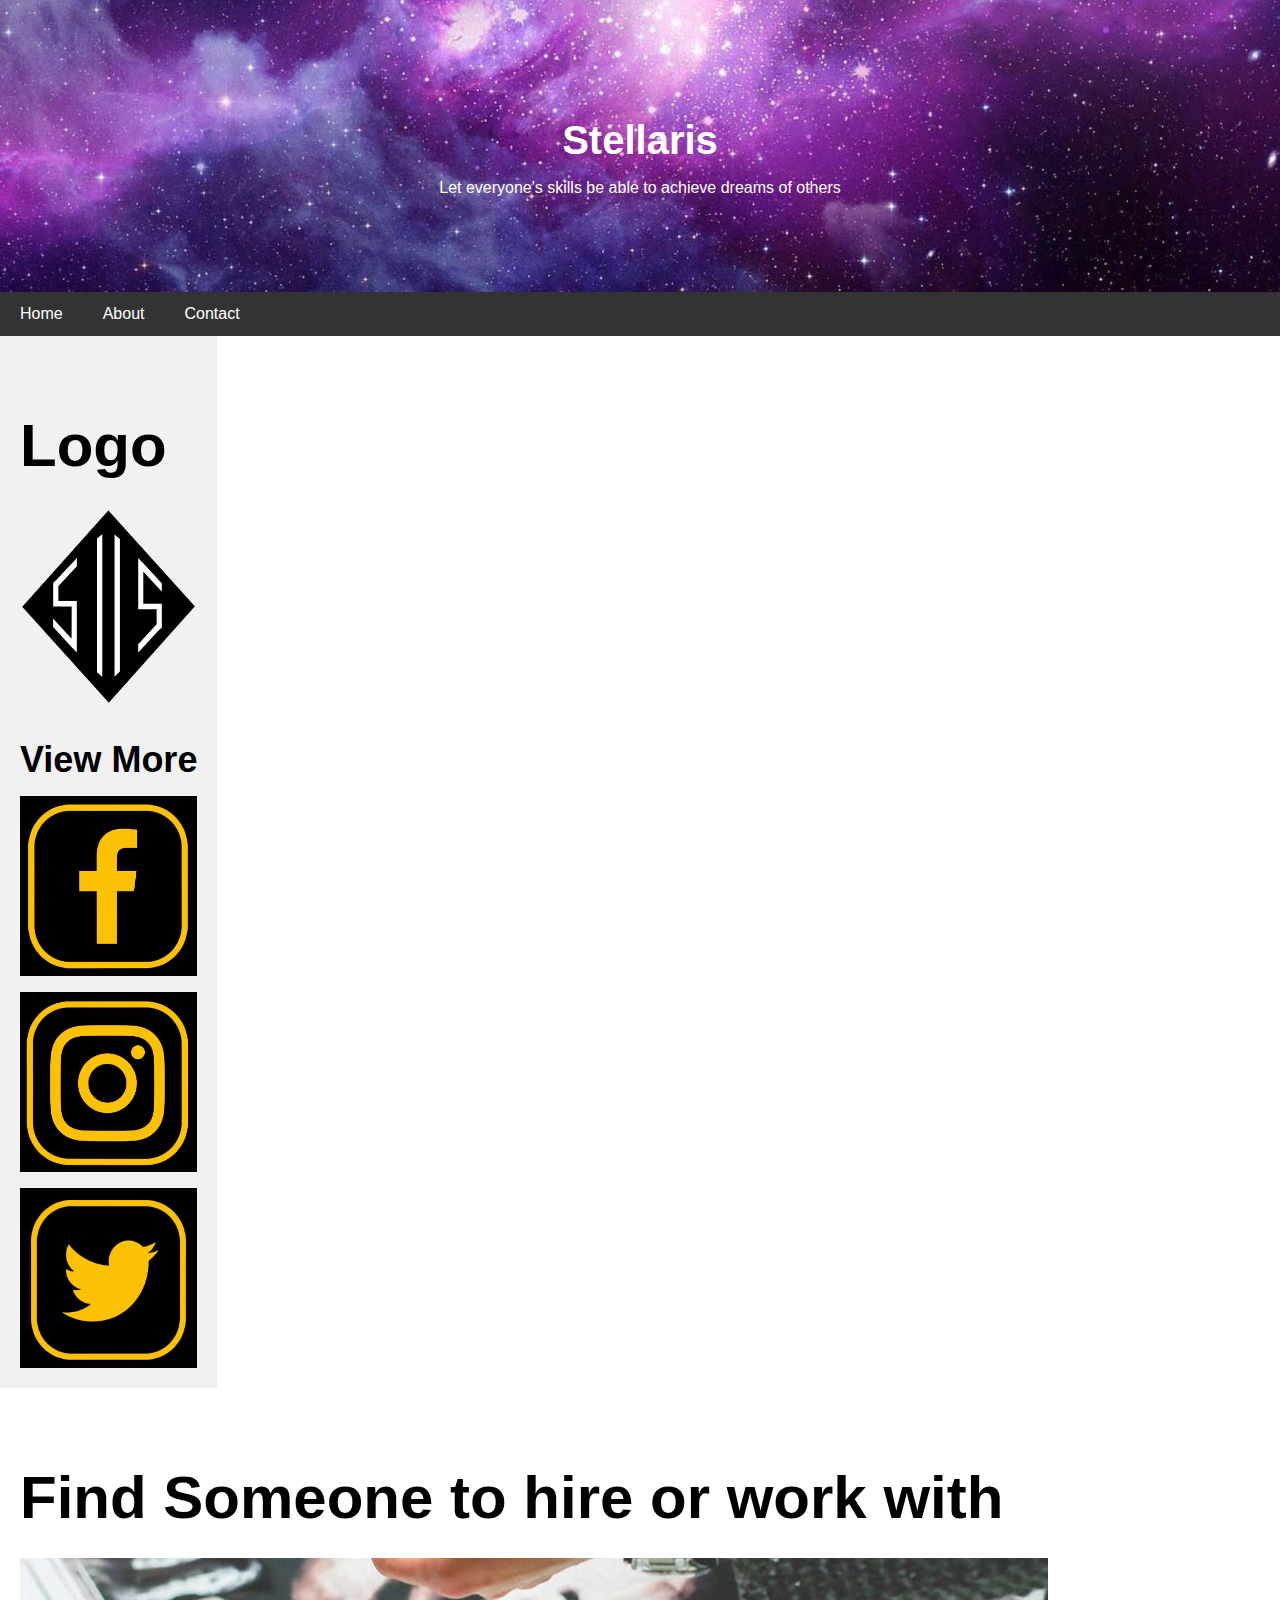
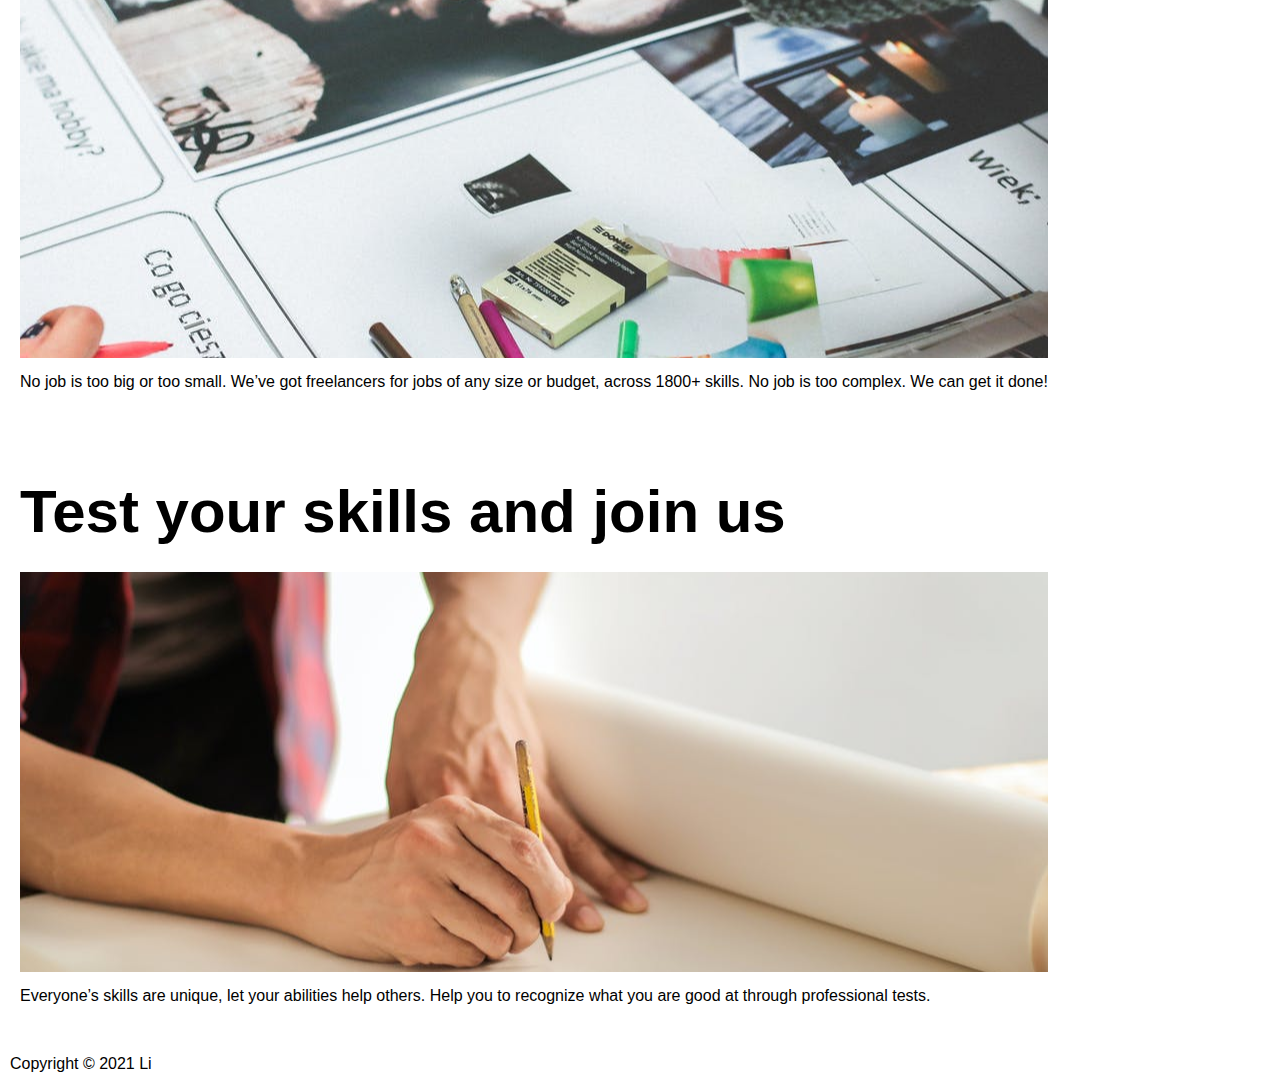
<file: index.html>
﻿<!DOCTYPE html>
<html lang="en">
<head>
    <meta charset="UTF-8">
    <meta http-equiv="X-UA-Compatible" content="IE=edge">
    <meta name="viewport" content="width=device-width, initial-scale=1.0">
    <title>Prototype</title>
    <link rel="stylesheet" href="css/main.css">
</head>

<div class="header">
  <h1>Stellaris</h1>
  <p>Let everyone's skills be able to achieve dreams of others</p>
</div>

<div class="navbar">
  <a href="index.html">Home</a>
  <a href="about.html">About</a>
  <a href="contact.html">Contact</a>
</div>

<div class="row">
  <div class="side">
      <h2>Logo</h2>
      <div class="logo"></div>
      <h3>View More</h3>
      <div class="F"></div><br>
      <div class="I"></div><br>
      <div class="T"></div>
  </div>
  <div class="main">
      <h2>Find Someone to hire or work with</h2>
      <div class="img1"></div>
      <p>No job is too big or too small. We’ve got freelancers for jobs of any size or budget, across 1800+ skills. No job is too complex. We can get it done!</p>
      <br>
      <h2>Test your skills and join us</h2>
      <div class="img2"></div>
      <p>Everyone’s skills are unique, let your abilities help others. Help you to recognize what you are good at through professional tests.</p>
  </div>
</div>

<div class="footer">
  <p>Copyright &copy; 2021 Li</p>
</div>

</body>
</html>
</file>
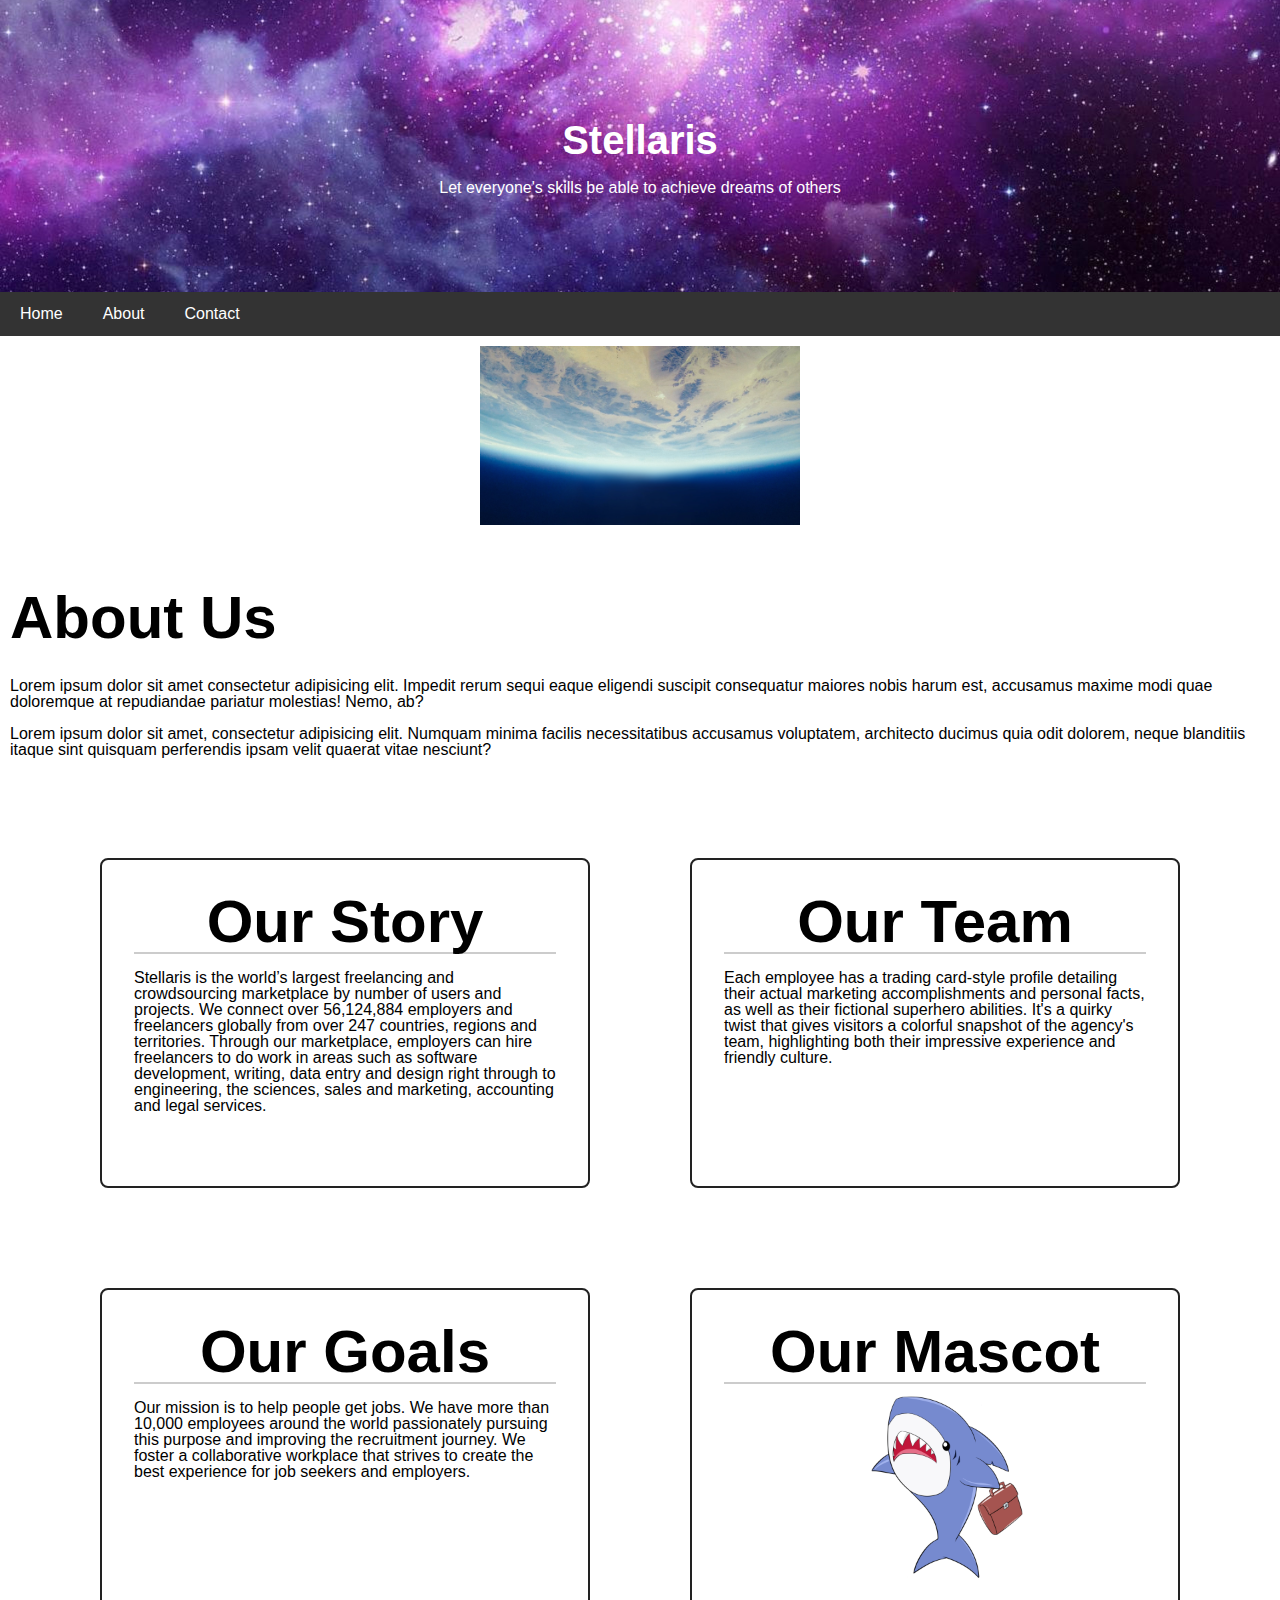
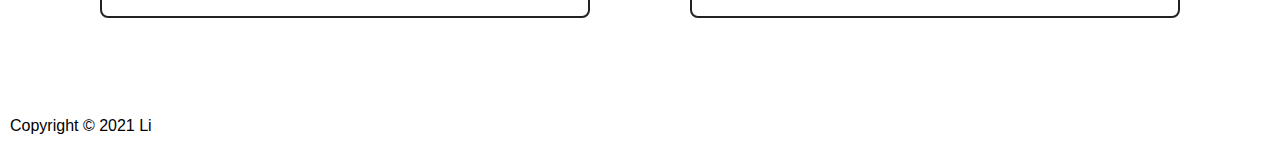
<file: about.html>
<!DOCTYPE html>
<html lang="en">
<head>
    <meta charset="UTF-8">
    <meta http-equiv="X-UA-Compatible" content="IE=edge">
    <meta name="viewport" content="width=device-width, initial-scale=1.0">
    <title>Prototype</title>
    <link rel="stylesheet" href="css/main.css">
</head>


<div class="header">
  <h1>Stellaris</h1>
  <p>Let everyone's skills be able to achieve dreams of others</p>
</div>
  
  <div class="navbar">
    <a href="index.html">Home</a>
    <a href="about.html">About</a>
    <a href="contact.html">Contact</a>
  </div>
  
  <div class="about">
    <div class="picture">
      <picture>

        <source srcset="
        img/earth-space-derivatives/earth-space-320_x_179.jpg,
        img/earth-space-derivatives/earth-space-640_x_360.jpg 2x,
        img/earth-space-derivatives/earth-space-960_x_540.jpg 3x" media="(min-width: 320px)">
  
        <source srcset="
        img/earth-space-derivatives/earth-space-480_x_269.jpg,
        img/earth-space-derivatives/earth-space-960_x_540.jpg 2x,
        img/earth-space-derivatives/earth-space-1440_x_810.jpg 3x" media="(min-width: 480px)">
  
        <source srcset="
        img/earth-space-derivatives/earth-space-720_x_405.jpg,
        img/earth-space-derivatives/earth-space-1440_x_810.jpg 2x,
        img/earth-space-derivatives/earth-space-2160_x_1215.jpg 3x" media="(min-width: 720px)">
  
        <img src="img/earth-space.jpg" alt="earth">
  
      </picture>
    </div>
    <h2 id="about">About Us</h2>
    <p>
        Lorem ipsum dolor sit amet consectetur adipisicing elit. Impedit rerum sequi eaque eligendi suscipit
        consequatur maiores nobis harum est, accusamus maxime modi quae doloremque at repudiandae pariatur
        molestias! Nemo, ab?
    </p>
    <p>
        Lorem ipsum dolor sit amet, consectetur adipisicing elit. Numquam minima facilis necessitatibus
        accusamus voluptatem, architecto ducimus quia odit dolorem, neque blanditiis itaque sint quisquam
        perferendis ipsam velit quaerat vitae nesciunt?
    </p>
    </div>

    <div class="gfboxes">
      <div class="boxes">
        <h2>Our Story
        </h2>
        <p>Stellaris is the world’s largest freelancing and crowdsourcing marketplace by number of users and projects. We connect over 56,124,884 employers and freelancers globally from over 247 countries, regions and territories. Through our marketplace, employers can hire freelancers to do work in areas such as software development, writing, data entry and design right through to engineering, the sciences, sales and marketing, accounting and legal services.</p>
      </div>
      <div class="boxes">
        <h2>Our Team</h2>
        <p>Each employee has a trading card-style profile detailing their actual marketing accomplishments and personal facts, as well as their fictional superhero abilities. It's a quirky twist that gives visitors a colorful snapshot of the agency's team, highlighting both their impressive experience and friendly culture.</p>
      </div>
      <div class="boxes">
        <h2>Our Goals</h2>
        <p>Our mission is to help people get jobs. We have more than 10,000 employees around the world passionately pursuing this purpose and improving the recruitment journey. We foster a collaborative workplace that strives to create the best experience for job seekers and employers.</p>
      </div>
      <div class="boxes">
        <h2>Our Mascot</h2>
        <div class="shark"></div>
      </div>
    </div>
  </div>
  
 <div class="footer">
    <p>Copyright &copy; 2021 Li</p>
 </div>
  
  </body>
  </html>
</file>
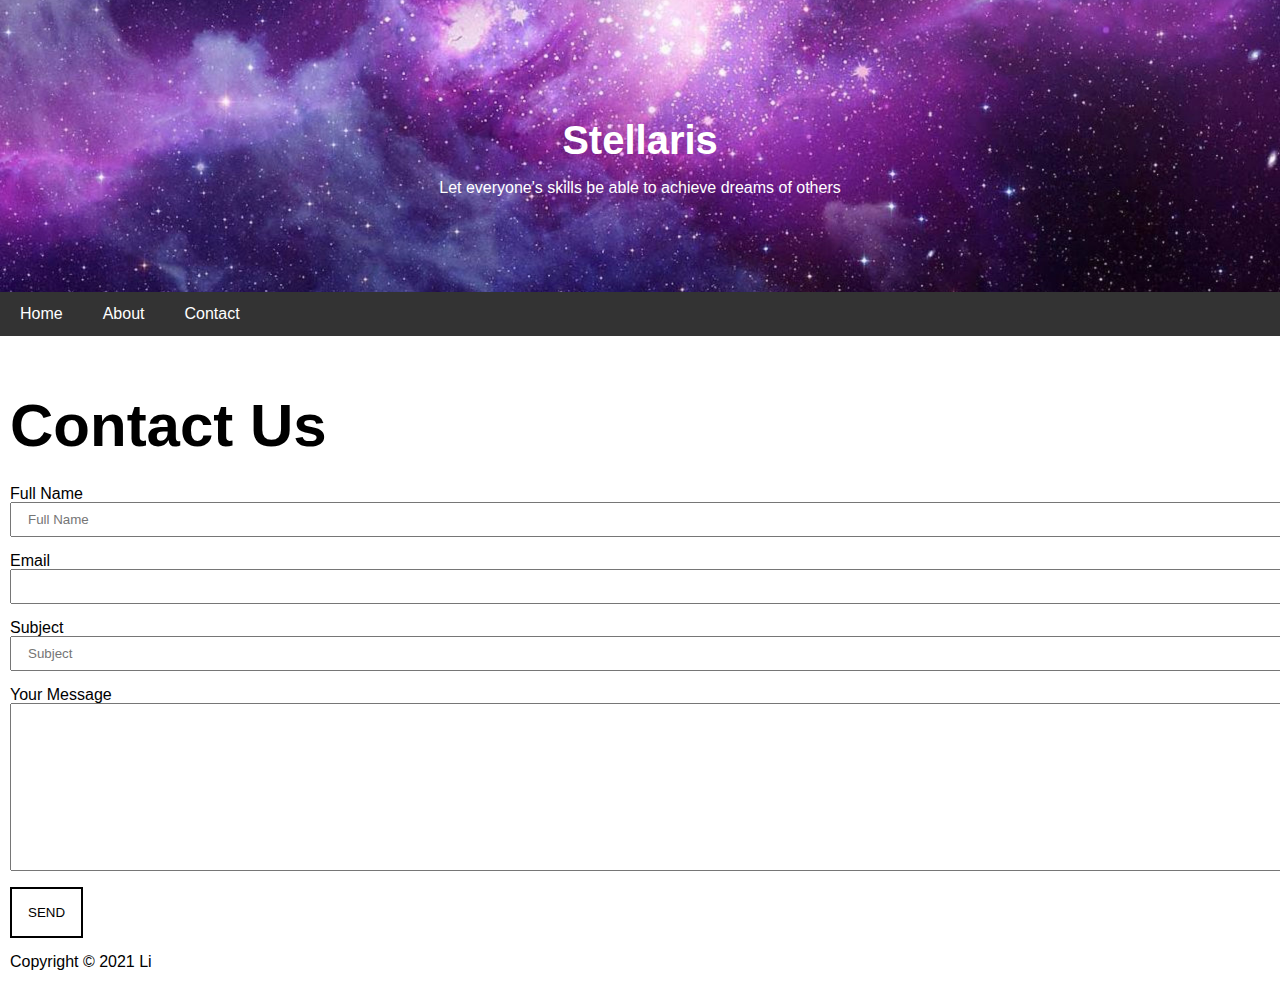
<file: contact.html>
<!DOCTYPE html>
<html lang="en">
<head>
    <meta charset="UTF-8">
    <meta http-equiv="X-UA-Compatible" content="IE=edge">
    <meta name="viewport" content="width=device-width, initial-scale=1.0">
    <title>Prototype</title>
    <link rel="stylesheet" href="css/main.css">
</head>

<div class="header">
  <h1>Stellaris</h1>
  <p>Let everyone's skills be able to achieve dreams of others</p>
</div>
  
  <div class="navbar">
    <a href="index.html">Home</a>
    <a href="about.html">About</a>
    <a href="contact.html">Contact</a>
  </div>

</div>
<div class="contact-section">
  <h2>Contact Us</h2>
  <form action="contact.html">
    <label for="yourname">Full Name</label>
    <input type="text"  id="yourname" name="yourname" placeholder="Full Name">

    <label for="email">Email</label>
    <input type="email"  id="email" name="email">

    <label for="yourname">Subject</label>
    <input type="text"  id="Subject" name="Subject" placeholder="Subject">

    <label for="Message">Your Message</label>
    <textarea></textarea>
    <button type="submit">Send</button>
  </form>
</div>
  
<div class="footer">
    <p>Copyright &copy; 2021 Li</p>
</div>
  
</body>
</html>
</file>
<file: css/main.css>
/* http://meyerweb.com/eric/tools/css/reset/ 
   v2.0 | 20110126
   License: none (public domain)
*/

html, body, div, span, applet, object, iframe,
h1, h2, h3, h4, h5, h6, p, blockquote, pre,
a, abbr, acronym, address, big, cite, code,
del, dfn, em, img, ins, kbd, q, s, samp,
small, strike, strong, sub, sup, tt, var,
b, u, i, center,
dl, dt, dd, ol, ul, li,
fieldset, form, label, legend,
table, caption, tbody, tfoot, thead, tr, th, td,
article, aside, canvas, details, embed, 
figure, figcaption, footer, header, hgroup, 
menu, nav, output, ruby, section, summary,
time, mark, audio, video {
	margin: 0;
	padding: 0;
	border: 0;
	font-size: 100%;
	font: inherit;
	vertical-align: baseline;
}
/* HTML5 display-role reset for older browsers */
article, aside, details, figcaption, figure, 
footer, header, hgroup, menu, nav, section {
	display: block;
}
body {
	line-height: 1;
}
ol, ul {
	list-style: none;
}
blockquote, q {
	quotes: none;
}
blockquote:before, blockquote:after,
q:before, q:after {
	content: '';
	content: none;
}
table {
	border-collapse: collapse;
	border-spacing: 0;
}

/*-------------------------------*/

body {
    font-family: Arial;
}

h1,
h2,
h3,
h4,
h5 {
    font-weight: bold;
    margin: 1em 0 0.5em;
}

h1 {
    font-size: 5rem;
}
h2 {
    font-size: 3.75rem;
}
h3 {
    font-size: 2.25rem;
}
h4 {
    font-size: 1.5rem;
}
h5 {
    font-size: 1rem;
}

p {
    margin: 1em 0;
}


.header {
    padding: 80px;
    text-align: center;
    background: gray url("../img/cosmic.jpg") no-repeat center;
    background-size: cover;
    background-color: #cccccc;
    color: white;
}
 

.header h1 {
    font-size: 40px;
}
 

.navbar {
    overflow: hidden;
    background-color: #333;
}
 

.navbar a {
    float: left;
    display: block;
    color: white;
    text-align: center;
    padding: 14px 20px;
    text-decoration: none;
}
 

.navbar a:hover {
    background-color: #ddd;
    color: black;
}
 

.row {  
    display: -ms-flexbox; 
    display: flex;
    -ms-flex-wrap: wrap; 
    flex-wrap: wrap;
}
 

.side {
    background-color: #f1f1f1;
    padding: 20px;
}
 

.main {   
    background-color: white;
    padding: 20px;
}

.gfboxes {
    margin: 100px;
}

.about,
.contact-section {
    margin: 10px;
}

.picture {
    text-align: center
}

/* F&G */

.boxes {
    border: 2px solid #222;
    border-radius: 8px;
    padding: 2rem;
}
  
.boxes h2 {
    text-align: center;
    margin: 0;
    border-bottom: 2px solid #ccc;
}
  

/* grid */


.gfboxes {
    display: grid;
    grid-template-columns: repeat(2, 1fr);
    grid-template-rows: repeat(2, 1fr);
    gap: 100px;
  }
  
div:nth-child(1) {
    grid-column: 1/2;
    grid-row: 1/2;
}
  
div:nth-child(2) {
    grid-column: 2/3;
    grid-row: 1/2;
}
  
div:nth-child(3) {
    grid-column: 1/2;
    grid-row: 2/3;
}
  
div:nth-child(4) {
    grid-column: 2/3;
    grid-row: 2/3;
}
  
  
/* flax */
  
  
.gfbox {
    display: flex;
    flex-direction: column;
    flex-wrap: wrap;
}


/* imgs */

.logo {
    height: 200px;
    background: url("../img/SSLOGO-PS.png") no-repeat center center;
    background-size: 180px 200px
}

.logo:hover {
    transform: scale(1.5) rotate(-360deg);
    transition: 1.5s;
}

.img1 {
    height: 400px;
    background: gray url("../img/img1.jpg")  no-repeat center center;
}
.img2 {
    height: 400px;
    background: gray url("../img/img2.jpeg") no-repeat center center;

}
.F {
    height: 180px;
    background: gray url("../img/F.png") no-repeat center center;
    background-size: 180px 180px
}
.I {
    height: 180px;
    background: gray url("../img/I.png") no-repeat center center;
    background-size: 180px 180px
}
.T {
    height: 180px;
    background: gray url("../img/T.png") no-repeat center center;
    background-size: 180px 180px
}

.shark {
    height: 200px;
    background: white url("../img/Shark.jpg") no-repeat center center;
    background-size: 200px 200px
}

@keyframes move {
    0%{
        transform: translate(0,0) rotateY(0deg);
    }
    50%{
        transform: translate(100px,0) rotateY(180deg);
    }
    100%{
        transform: translate(-100px,0) rotateY(0deg);
    }
}


.shark:hover{
    animation: move 1.5s 3s infinite alternate forwards linear;
}

/* contact */

form input,
form textarea {
   display: block;
   width: 100%;
   margin-bottom: 1rem;
   padding: .5rem 1rem;
}

form textarea {
   min-height: 150px;
   max-height: 150px;
   height: 150px;
   resize: none;
}

form button {
   background: none;
   border: 2px solid black;
   padding: 1rem;
   text-transform: uppercase;
}



/*footer*/
.footer {
    margin: 10px;
    text-align: left;
}
 
/* dif media */

@media screen and (max-width: 700px) {
    .row {   
        flex-direction: column;
    }
}

@media screen and (max-width: 400px) {
    .navbar a {
        float: none;
        width: 100%;
    }
}
</file>
